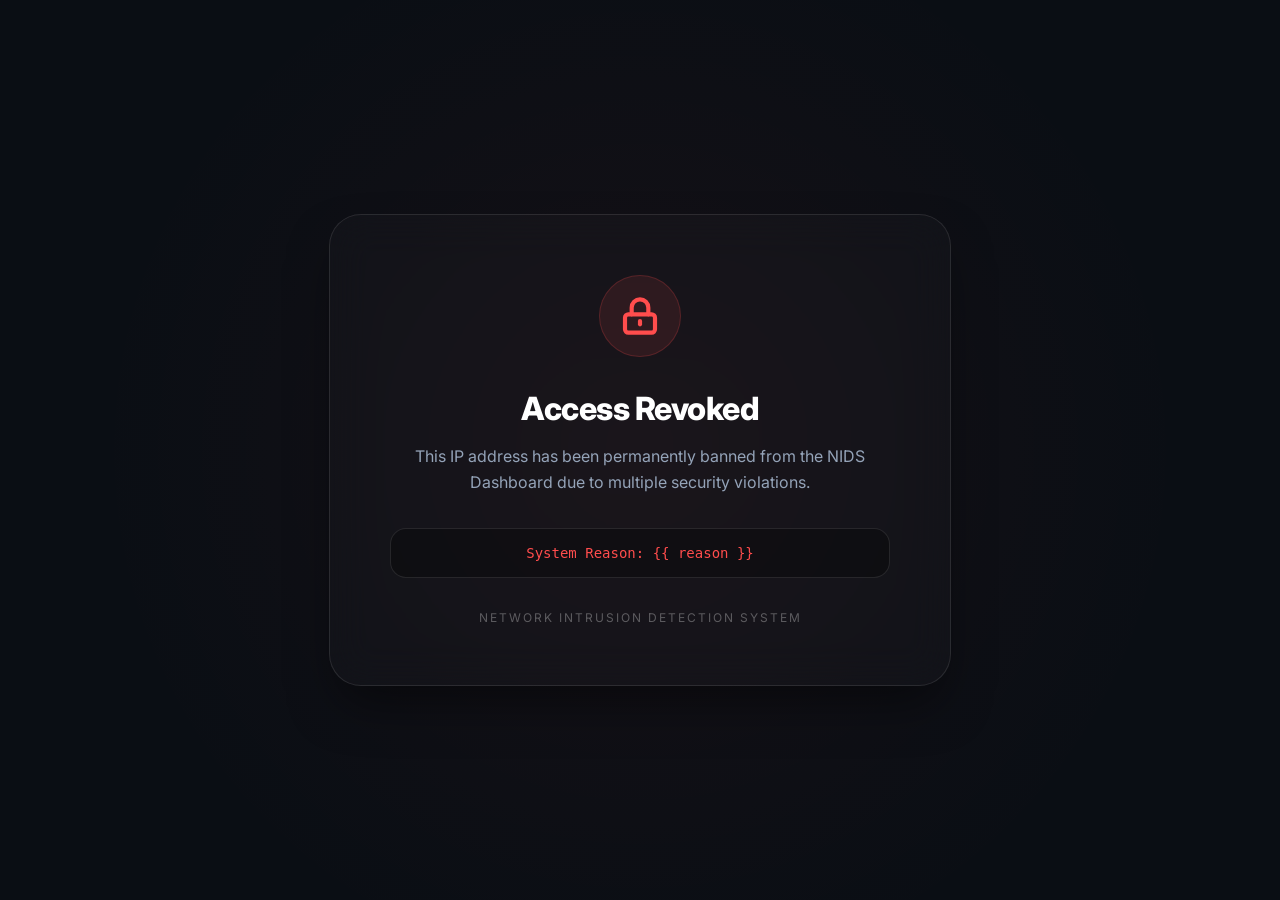
<file: templates/banned.html>
<!DOCTYPE html>
<html lang="en">
<head>
    <meta charset="UTF-8">
    <meta name="viewport" content="width=device-width, initial-scale=1.0">
    <title>Access Denied - NIDS Security</title>
    <link href="https://fonts.googleapis.com/css2?family=Inter:wght@400;600;800&display=swap" rel="stylesheet">
    <style>
        :root {
            --bg-deep: #0a0e14;
            --accent-red: #ff4d4d;
            --text-primary: #ffffff;
            --text-secondary: #94a3b8;
            --border-color: rgba(255, 255, 255, 0.1);
        }

        body {
            margin: 0;
            padding: 0;
            background-color: var(--bg-deep);
            color: var(--text-primary);
            font-family: 'Inter', sans-serif;
            display: flex;
            align-items: center;
            justify-content: center;
            height: 100vh;
            overflow: hidden;
            background-image: radial-gradient(circle at 50% 50%, rgba(255, 77, 77, 0.05) 0%, transparent 70%);
        }

        .container {
            text-align: center;
            padding: 60px;
            background: rgba(255, 255, 255, 0.02);
            border: 1px solid var(--border-color);
            border-radius: 32px;
            backdrop-filter: blur(20px);
            max-width: 500px;
            width: 90%;
            box-shadow: 0 25px 50px -12px rgba(0, 0, 0, 0.5);
        }

        .icon {
            color: var(--accent-red);
            background: rgba(255, 77, 77, 0.1);
            width: 80px;
            height: 80px;
            border-radius: 50%;
            display: flex;
            align-items: center;
            justify-content: center;
            margin: 0 auto 32px;
            border: 1px solid rgba(255, 77, 77, 0.2);
        }

        h1 {
            font-size: 32px;
            font-weight: 800;
            margin-bottom: 16px;
            letter-spacing: -0.5px;
        }

        p {
            color: var(--text-secondary);
            font-size: 16px;
            line-height: 1.6;
            margin-bottom: 32px;
        }

        .reason-box {
            background: rgba(0, 0, 0, 0.3);
            border: 1px solid var(--border-color);
            padding: 16px;
            border-radius: 16px;
            color: var(--accent-red);
            font-family: monospace;
            font-size: 14px;
            margin-bottom: 32px;
        }

        .footer {
            font-size: 12px;
            color: rgba(255, 255, 255, 0.3);
            text-transform: uppercase;
            letter-spacing: 2px;
        }
    </style>
</head>
<body>
    <div class="container">
        <div class="icon">
            <svg width="40" height="40" viewBox="0 0 24 24" fill="none" stroke="currentColor" stroke-width="2.5" stroke-linecap="round" stroke-linejoin="round">
                <rect x="3" y="11" width="18" height="11" rx="2" ry="2"></rect>
                <path d="M7 11V7a5 5 0 0 1 10 0v4"></path>
                <line x1="12" y1="15" x2="12" y2="17"></line>
            </svg>
        </div>
        <h1>Access Revoked</h1>
        <p>This IP address has been permanently banned from the NIDS Dashboard due to multiple security violations.</p>
        
        <div class="reason-box">
            System Reason: {{ reason }}
        </div>

        <div class="footer">
            Network Intrusion Detection System
        </div>
    </div>
</body>
</html>
</file>
